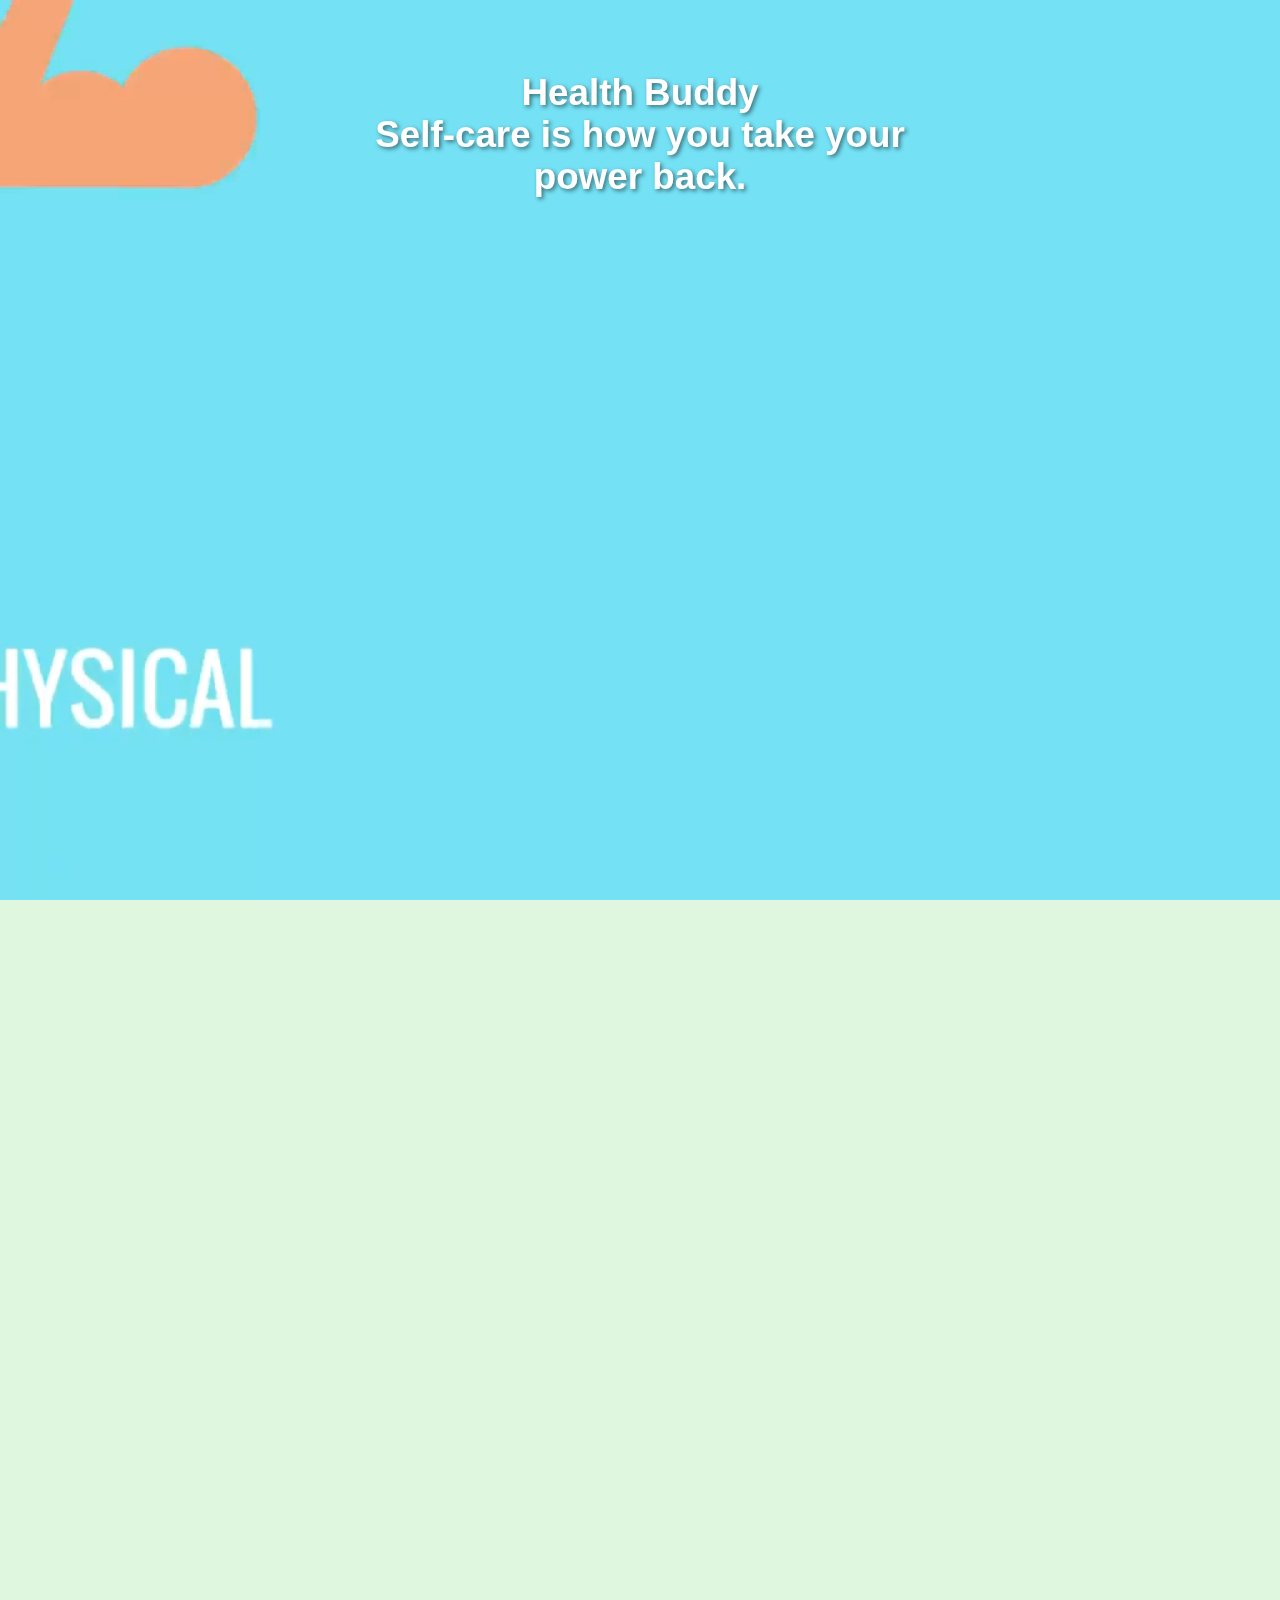
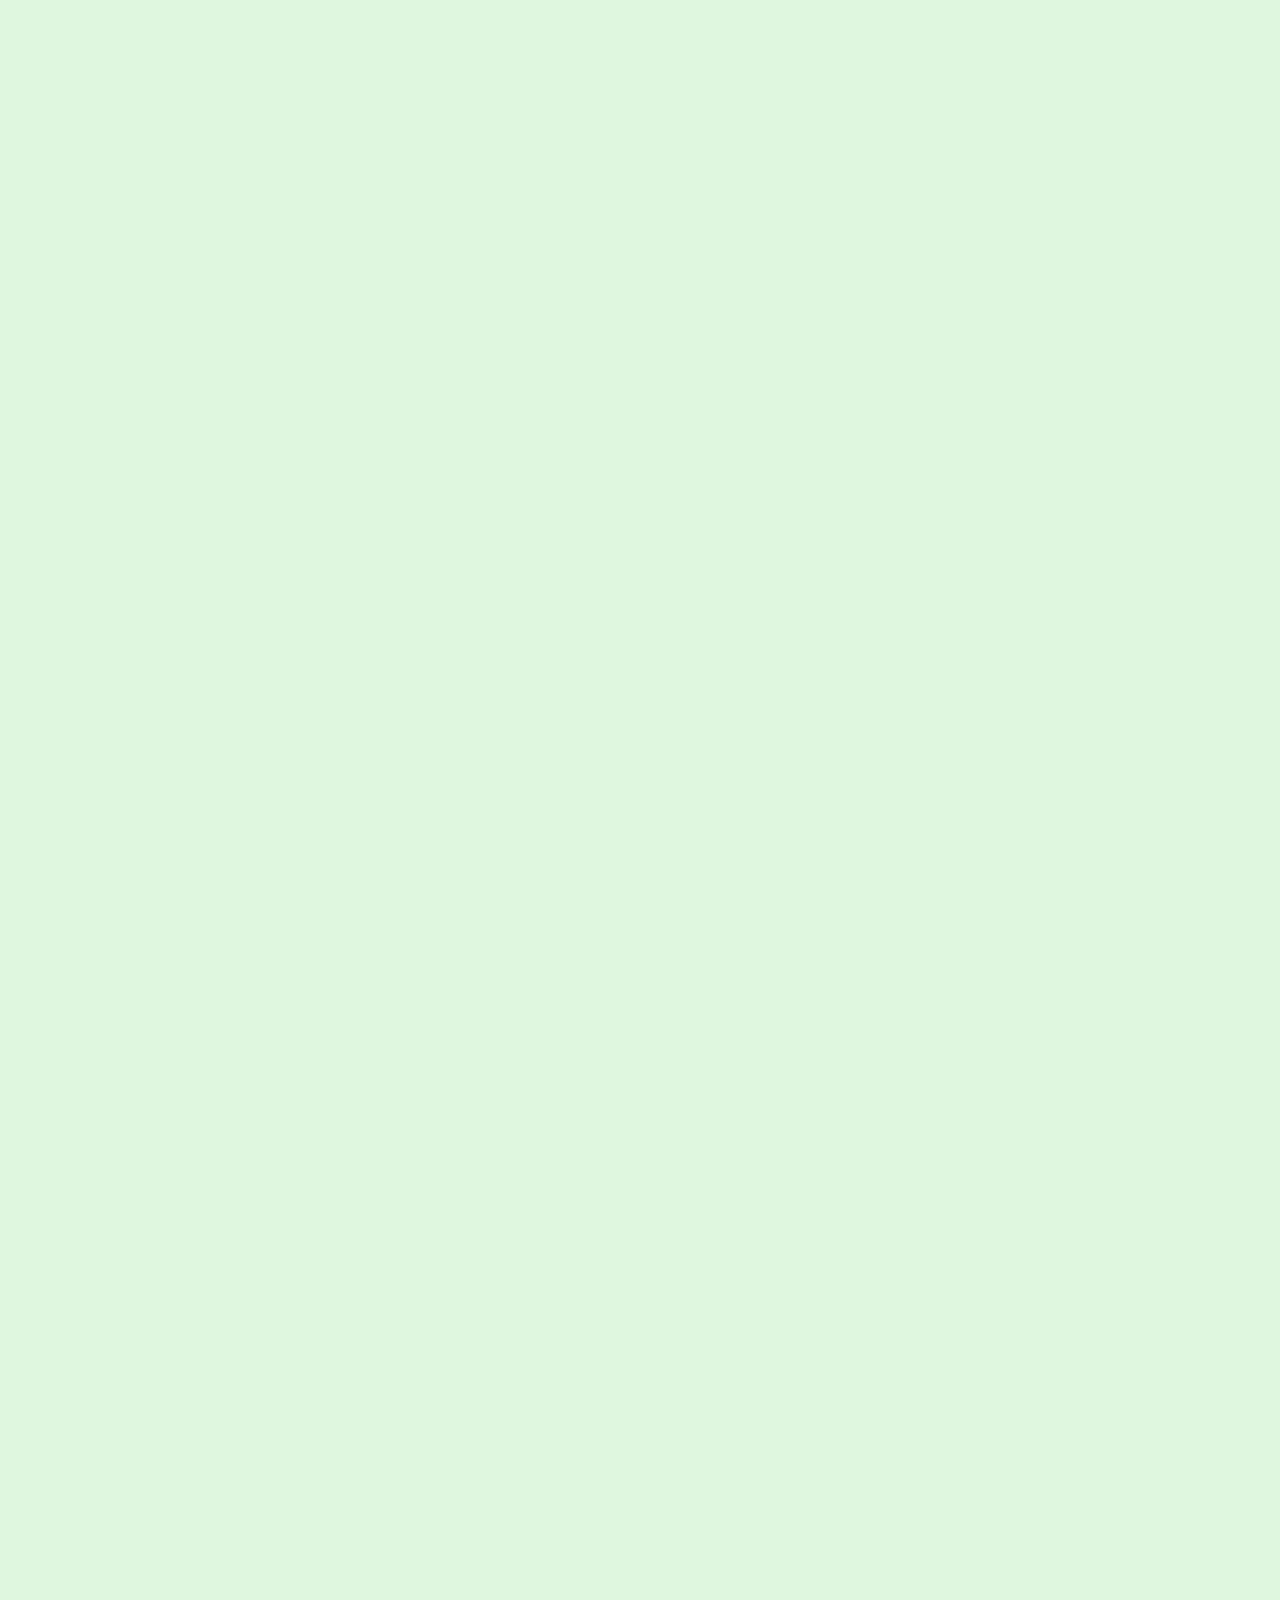
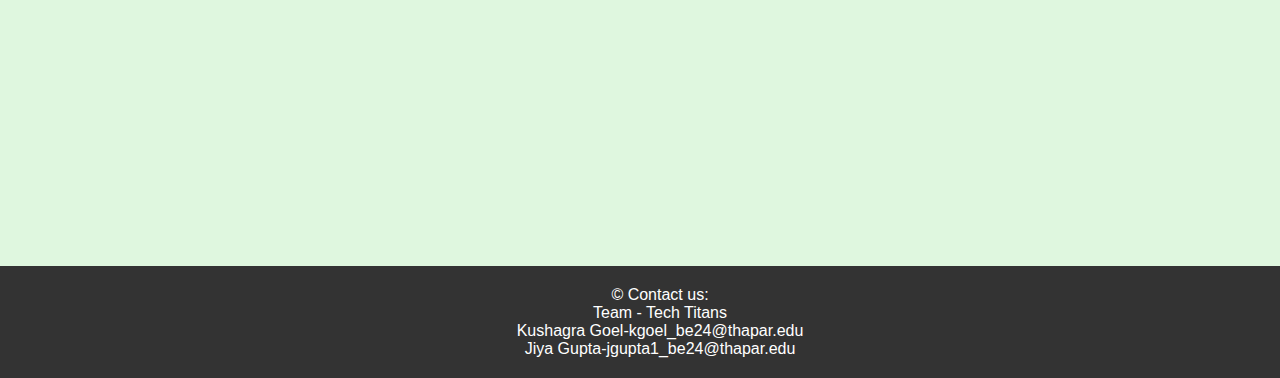
<file: index.html>
<!DOCTYPE html>
<html lang="en">
<head>
    <meta charset="UTF-8">
    <meta name="viewport" content="width=device-width, initial-scale=1.0">
    <title>Animated Scroll Website</title>
    <style>
        body {
            font-family: Arial, sans-serif;
            margin: 0;
            padding: 0;
            overflow-x: hidden;
            background-color: #dff7df;
        }

        .header {
            position: relative; 
            text-align: center;
            height: 100vh; 
        }


        .header h1 {
            font-size: 2.3em;
            color: #fff; 
            margin: 0;
            position: absolute; 
            top: 15%; 
            left: 50%; 
            transform: translate(-50%, -50%); 
            text-shadow: 2px 2px 4px rgba(0, 0, 0, 0.5); 
            
            padding: 20px; 
            
            z-index: 1; 
        }

        .header video {
            position: absolute;
            width: 100%; 
            height: 100%; 
            object-fit: cover; 
            top: 0;
            left: 0;
            z-index: 0; 
        }

        .container {
            max-width: 100%;
            margin: auto;
            padding: 40px 0;
        }

        .container h2{
          text-shadow: 2px 2px 4px rgba(0, 0, 0, 0.5); 
        }

        .option {
            display: block; 
            margin: 30px auto;
            padding: 20px;
            width: 70%; 
            height: 60vh; 
            background-color: #fbfafa;
            border: 2px solid #ddd;
            border-radius: 12px;
            box-shadow: 0 4px 12px rgba(0, 0, 0, 0.2);
            opacity: 0;
            transform: translateX(-100%); 
            transition: opacity 0.8s ease, transform 0.8s ease; 
            text-decoration: none; 
            color: inherit; 
        }

        .option.right {
            transform: translateX(100%); 
        }

        .option.show {
            opacity: 1;
            transform: translateX(0); 
        }

        .option h2 {
            margin: 0;
            font-size: 1.5em;
            color: #444;
        }

        .option p {
            font-size: 1em;
            color: #666;
            margin-top: 10px;
        }

        @media (max-width: 768px) {
            .option {
                width: 90%; 
                height: 50vh; 
            }

            .option h2 {
                font-size: 1.3em;
            }

            .option p {
                font-size: 0.9em;
            }

            .header h1 {
                font-size: 2em; 
            }

            .header img {
                max-height: 300px; 
            }
        }

        footer {
            background-color: #333;
            color: #fff;
            text-align: center;
            padding: 20px;
            position: relative;
            bottom: 0;
            width: 100%;
        }

        footer p {
            margin: 0;
            font-size: 1em;
        }
          
    </style>
</head>
<body>
    <div class="header">
        <h1>Health Buddy <br>
          Self-care is how you take your power back.
        </h1>
        <video autoplay muted loop class="background-video">
          <source src="health buddy video.mp4" type="video/mp4">
          
        </video>
        
    </div>
    
    <div id="mind" class="container" >
         <a href="mind.html" class="option" id="option1">
        <h2 style="color: rgb(140, 20, 245); font-family: kalam,cursive ; font-weight: bold; font-size: 2.5em;">Mind</h2>
        <img src="mind.jpg" alt="Landscape Picture" style="width: 100%; height: 100%; object-fit: cover; position: absolute; z-index: -1; top: 0; left: 0;"> 
           </a>

        <a href="body.html" class="option right" id="option2">
            <h2 style="color: teal; font-weight: bold; font-size: 2.5em;">Body</h2>
            <img src="body.jpg" alt="Landscape Picture" style="width: 100%; height: 100%; object-fit: cover; position: absolute; z-index: -1; top: 0; left: 0;">
           
        </a>

        <a href="joy.html" class="option" id="option3">
            <h2 style="color: rgb(1, 17, 17); font-weight: bold; font-size: 2.5em;">Joy</h2>
            <img src="joy.jpg" alt="Landscape Picture" style="width: 100%; height: 100%; object-fit: cover; position: absolute; z-index: -1; top: 0; left: 0;">
            
        </a>

        <a href="https://docs.google.com/forms/d/e/1FAIpQLScBftTqcvrp01eoSE_qsZhO9pL5i1N_9axfEm1TfFwrEqMXFA/viewform?usp=sf_link" class="option right" id="option4">
            <h2>FAQs</h2>
            <img src="faqs.jpg" alt="Landscape Picture" style="width: 100%; height: 100%; object-fit: cover; position: absolute; z-index: -1; top: 0; left: 0;">
            <p>coming soon...</p>
        </a>
    </div>

    <footer>
        <p>&copy; Contact us:<br>
          Team - Tech Titans<br>
          Kushagra Goel-kgoel_be24@thapar.edu<br>
          Jiya Gupta-jgupta1_be24@thapar.edu
        </p>
    </footer>

    <script>
        function animateOnScroll() {
            const options = document.querySelectorAll('.option');
            const windowHeight = window.innerHeight;

            options.forEach(option => {
                const rect = option.getBoundingClientRect();
                if (rect.top < windowHeight - 100) { 
                    option.classList.add('show');
                }
            });
        }

        window.addEventListener('scroll', animateOnScroll);

        animateOnScroll();
    </script>
</body>
</html>
</file>
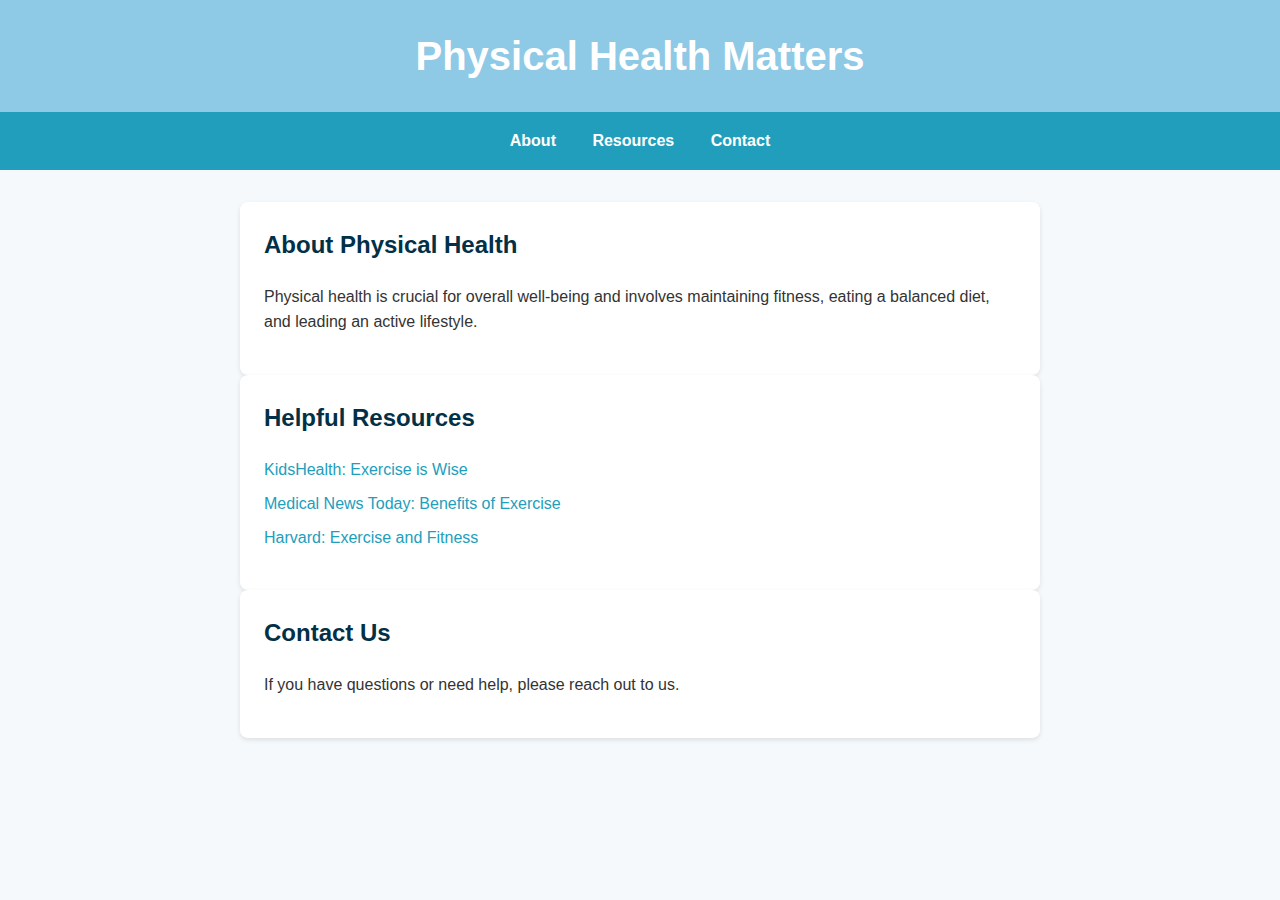
<file: articles.html>
<!DOCTYPE html>
<html lang="en">
<head>
    <meta charset="UTF-8">
    <meta name="viewport" content="width=device-width, initial-scale=1.0">
    <title>Physical Health Matters</title>
    <style>
        body {
            font-family: 'Arial', sans-serif;
            line-height: 1.6;
            margin: 0;
            padding: 0;
            background-color: #f6f9fc;
            color: #333;
        }
        header {
            background-color: #8ecae6;
            color: white;
            text-align: center;
            padding: 1.5rem 0;
        }
        header h1 {
            margin: 0;
            font-size: 2.5rem;
        }
        nav {
            background-color: #219ebc;
            color: white;
            text-align: center;
            padding: 1rem;
        }
        nav a {
            color: white;
            margin: 0 1rem;
            text-decoration: none;
            font-weight: bold;
        }
        nav a:hover {
            text-decoration: underline;
        }
        .container {
            max-width: 800px;
            margin: 2rem auto;
            padding: 0 1rem;
        }
        .links {
            background-color: white;
            padding: 1.5rem;
            border-radius: 8px;
            box-shadow: 0 2px 5px rgba(0, 0, 0, 0.1);
        }
        .links h2 {
            margin-top: 0;
            color: #023047;
        }
        .links ul {
            list-style-type: none;
            padding: 0;
        }
        .links li {
            margin: 0.5rem 0;
        }
        .links a {
            color: #219ebc;
            text-decoration: none;
        }
        .links a:hover {
            text-decoration: underline;
        }
        footer {
            background-color: #023047;
            color: white;
            text-align: center;
            padding: 1rem 0;
            margin-top: 2rem;
        }
    </style>
</head>
<body>
    <header>
        <h1>Physical Health Matters</h1>
    </header>
    <nav>
        <a href="#about">About</a>
        <a href="#resources">Resources</a>
        <a href="#contact">Contact</a>
    </nav>
    <div class="container">
        <section class="links" id="about">
            <h2>About Physical Health</h2>
            <p>Physical health is crucial for overall well-being and involves maintaining fitness, eating a balanced diet, and leading an active lifestyle.</p>
        </section>
        <section class="links" id="resources">
            <h2>Helpful Resources</h2>
            <ul>
                <li><a href="https://kidshealth.org/en/teens/exercise-wise.html" target="_blank">KidsHealth: Exercise is Wise</a></li>
                <li><a href="https://www.medicalnewstoday.com/articles/153390" target="_blank">Medical News Today: Benefits of Exercise</a></li>
                <li><a href="https://www.health.harvard.edu/topics/exercise-and-fitness" target="_blank">Harvard: Exercise and Fitness</a></li>
            </ul>
        </section>
        <section class="links" id="contact">
            <h2>Contact Us</h2>
            <p>If you have questions or need help, please reach out to us.</p>
        </section>
    </div>
    
</body>
</html>
</file>
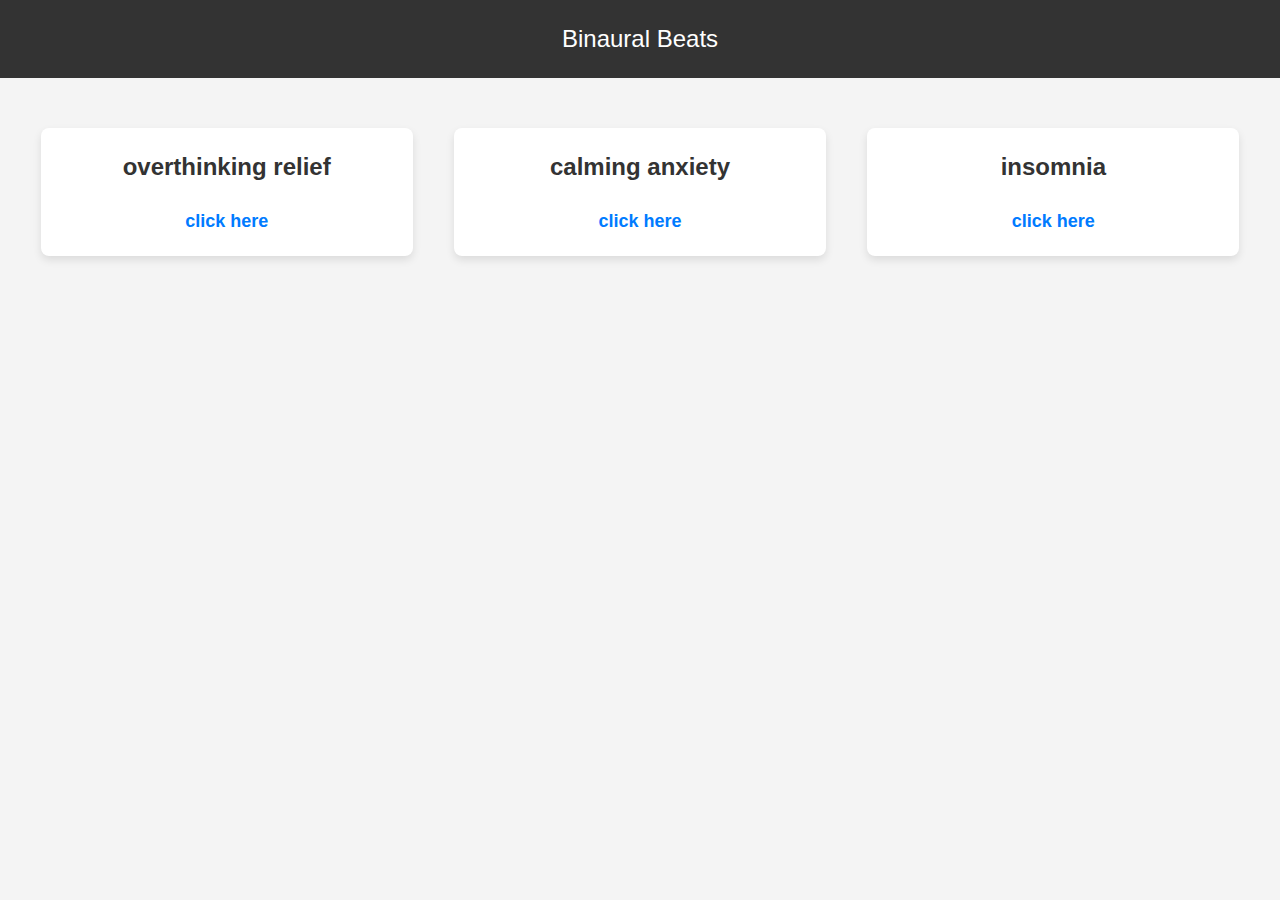
<file: bin.html>
<!DOCTYPE html>
<html lang="en">
<head>
  <meta charset="UTF-8">
  <meta name="viewport" content="width=device-width, initial-scale=1.0">
  <title>Simple Webpage with Links</title>
  <style>
    /* Basic Reset */
    * {
      margin: 0;
      padding: 0;
      box-sizing: border-box;
    }

    body {
      font-family: 'Arial', sans-serif;
      line-height: 1.6;
      background-color: #f4f4f4;
    }

    /* Header Styling */
    header {
      background-color: #333;
      color: white;
      padding: 20px;
      text-align: center;
      font-size: 24px;
    }

    /* Navigation Bar */
    nav {
      display: flex;
      justify-content: space-around;
      background-color: #444;
      padding: 15px;
    }

    nav a {
      color: white;
      text-decoration: none;
      padding: 10px;
      text-transform: uppercase;
      font-weight: bold;
      border-radius: 5px;
      transition: background-color 0.3s ease;
    }

    nav a:hover {
      background-color: #555;
    }

    /* Main Content Styling */
    .main-content {
      display: flex;
      justify-content: space-around;
      margin-top: 30px;
      padding: 20px;
    }

    .division {
      background-color: white;
      border-radius: 8px;
      box-shadow: 0 4px 8px rgba(0, 0, 0, 0.1);
      width: 30%;
      padding: 20px;
      text-align: center;
    }

    .division h2 {
      color: #333;
      margin-bottom: 20px;
    }

    .division a {
      text-decoration: none;
      color: #007BFF;
      font-size: 18px;
      font-weight: bold;
      transition: color 0.3s ease;
    }

    .division a:hover {
      color: #0056b3;
    }

    /* Footer */
    footer {
      background-color: #333;
      color: white;
      text-align: center;
      padding: 15px;
      margin-top: 30px;
    }

  </style>
</head>
<body>

  <!-- Header Section -->
  <header>
   Binaural Beats
  </header>

  <!-- Navigation Bar
  <nav>
    <a href="#home">Home</a>
    <a href="#about">About</a>
    <a href="#contact">Contact</a>
  </nav> -->

  <!-- Main Content -->
  <div class="main-content">
    <div class="division">
      <h2>overthinking relief</h2>
      <a href="https://youtu.be/Mgwd_3k3pOw?si=hRnuH0noqe4JZWQm">click here</a>
    </div>
    <div class="division">
      <h2>calming anxiety</h2>
      <a href="https://youtu.be/79kpoGF8KWU?si=XZU9l7B___kjz-vX">click here</a>
    </div>
    <div class="division">
      <h2>insomnia</h2>
      <a href="https://www.youtube.com/watch?v=xsfyb1pStdw">click here</a>
    </div>
  </div>

  

</body>
</html>
</file>
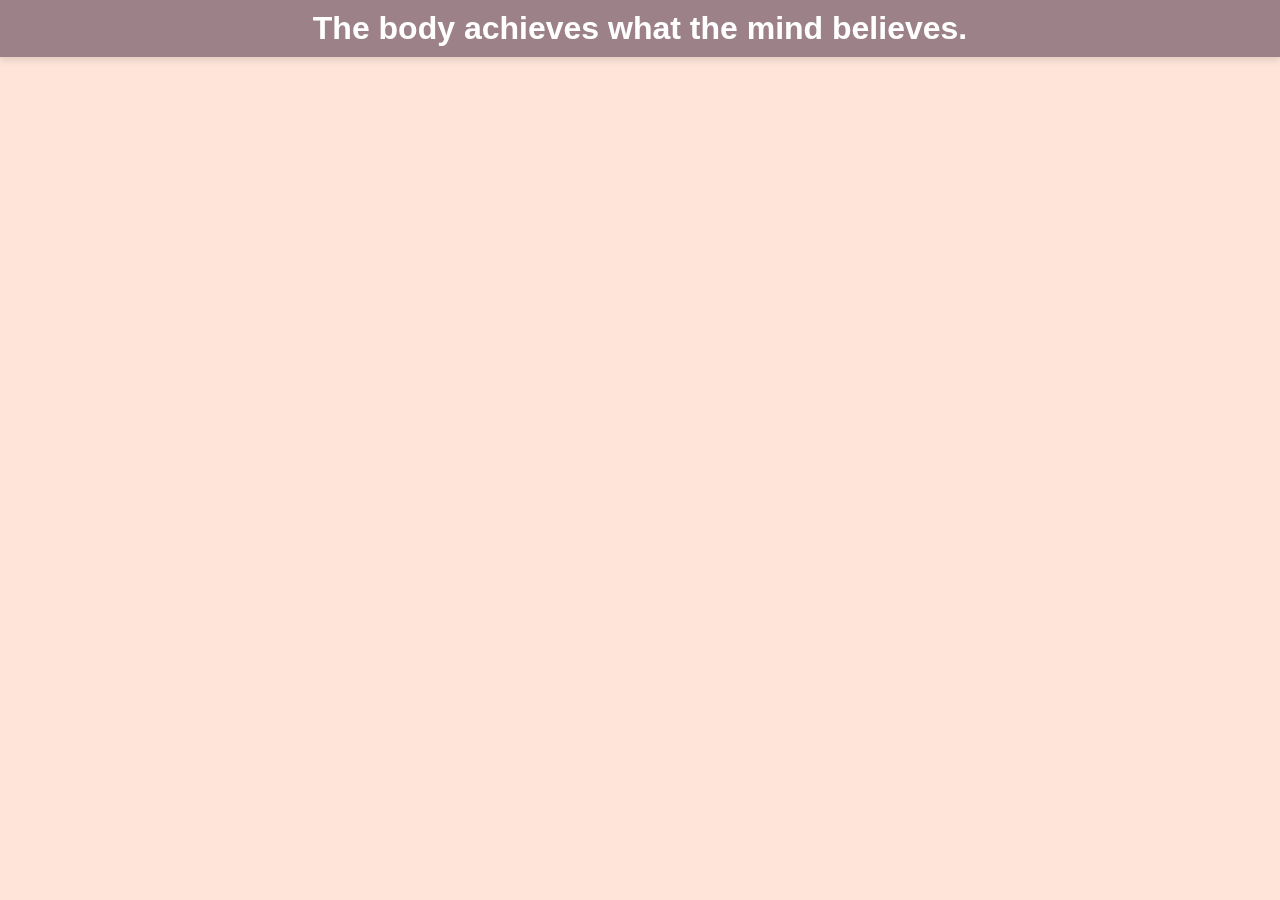
<file: body.html>
<!DOCTYPE html>
<html lang="en">
<head>
    <meta charset="UTF-8">
    <meta name="viewport" content="width=device-width, initial-scale=1.0">
    <title>The body achieves what the mind believes.</title>
    <style>
        /* General Styles */
        body {
            margin: 0;
            background-color: #ffe5d9;
            font-family: Arial, sans-serif;
            display: flex;
            flex-direction: column;
            align-items: center;
            justify-content: center;
            height: 100vh;
            overflow: hidden;
        }

        /* Header Styling */
        header {
            background-color: #9d8189;
            width: 100%;
            text-align: center;
            color: white;
            padding: 10px 0;
            box-shadow: 0 4px 6px rgba(0, 0, 0, 0.1);
            position: fixed;
            top: 0;
        }

        h1 {
            margin: 0;
        }

        /* Main Content Styling */
        main {
            display: flex;
            flex-direction: column;
            align-items: center;
            margin-top: 60px;
            width: 100%;
            height: 100%;
            position: relative;
        }

        /* Container Styling */
        .container {
            width: 300px;
            height: 100px;
            margin: 20px 0;
            background-color: #f4f4f4;
            border: 1px solid #ccc;
            display: flex;
            align-items: center;
            justify-content: center;
            font-size: 18px;
            box-shadow: 0 4px 6px rgba(0, 0, 0, 0.1);
            transform: translateX(100%);
            opacity: 0;
            animation: slide-in 1s ease-out forwards;
        }

        /* Apply delays to each container for staggered effect */
        #container1 {
            animation-delay: 0s;
            background-color: #f4acb7;
            text-decoration: none;
        }

        #container2 {
            animation-delay: 0.5s;
            background-color: #ffcad4;
        }

        #container3 {
            animation-delay: 1s;
            background-color: #d8e2dc;
        }

        /* Animation Definition */
        @keyframes slide-in {
            0% {
                transform: translateX(100%);
                opacity: 0;
            }
            100% {
                transform: translateX(0);
                opacity: 1;
            }
        }
        a {
           text-decoration: none;
           color: black; }
    </style>
</head>
<body>
    <header>
        <h1>The body achieves what the mind believes.</h1>
    </header>
    <main>
        <a href="workout.html"><div class="container" id="container1">Workout</div></a>
        <a href="articles.html"><div class="container" id="container2">Articles</div></a>
        <div class="container" id="container3">Demonstration</div>
    </main>
</body>
</html>
</file>
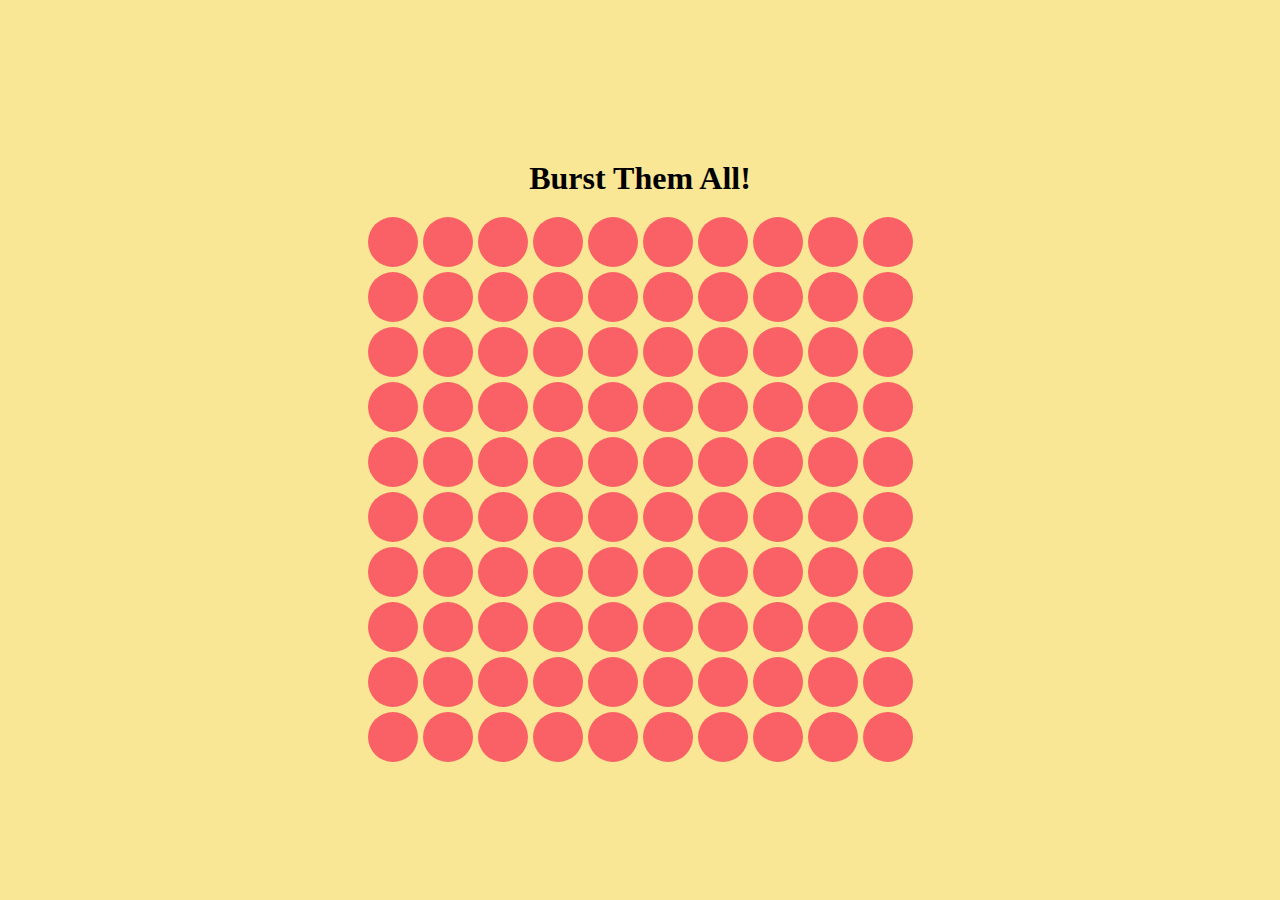
<file: bubblewrap.html>
<!DOCTYPE html>
<html lang="en">
<head>
    <meta charset="UTF-8">
    <meta name="viewport" content="width=device-width, initial-scale=1.0">
    <title>Bubble Wrap Game</title>
    <link rel="stylesheet" href="bubblewrap.css">
</head>
<body>
    <h1>Burst Them All!</h1>
    <div id="bubble-wrap"></div>
    <script src="bubblewrap.js"></script>
</body>
</html>
</file>
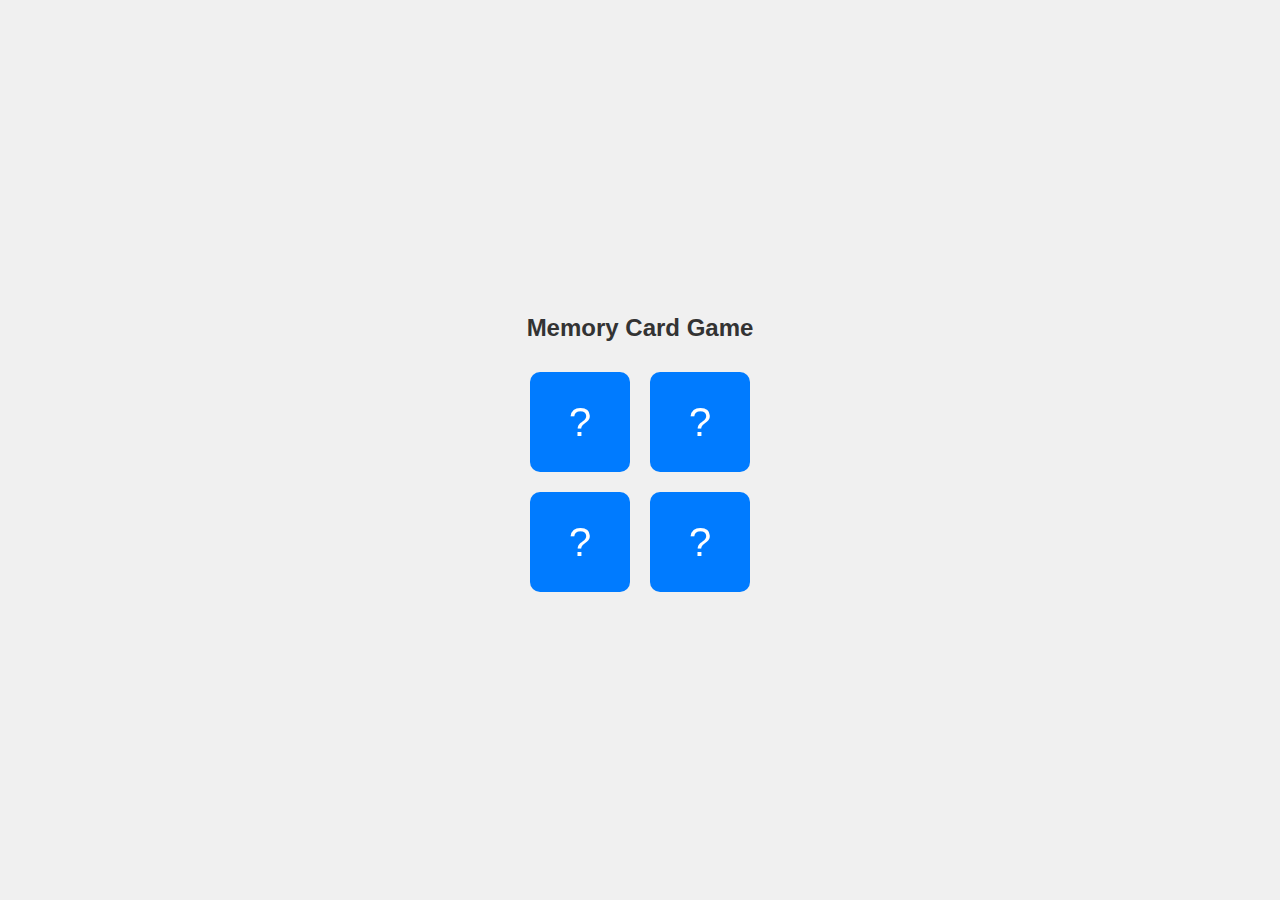
<file: card.html>
<!DOCTYPE html>
<html lang="en">
<head>
    <meta charset="UTF-8">
    <meta name="viewport" content="width=device-width, initial-scale=1.0">
    <title>Memory Card Game</title>
    <link rel="stylesheet" href="card.css">
</head>
<body>
    <div class="game-container">
        <h1>Memory Card Game</h1>
        <div class="card-container">
            <div class="card">
                <div class="card-inner">
                    <div class="card-front">?</div>
                    <div class="card-back">🐶</div>
                </div>
            </div>
            <div class="card">
                <div class="card-inner">
                    <div class="card-front">?</div>
                    <div class="card-back">🐱</div>
                </div>
            </div>
            <div class="card">
                <div class="card-inner">
                    <div class="card-front">?</div>
                    <div class="card-back">🐶</div>
                </div>
            </div>
            <div class="card">
                <div class="card-inner">
                    <div class="card-front">?</div>
                    <div class="card-back">🐱</div>
                </div>
            </div>
        </div>
    </div>
</body>
</html>
</file>
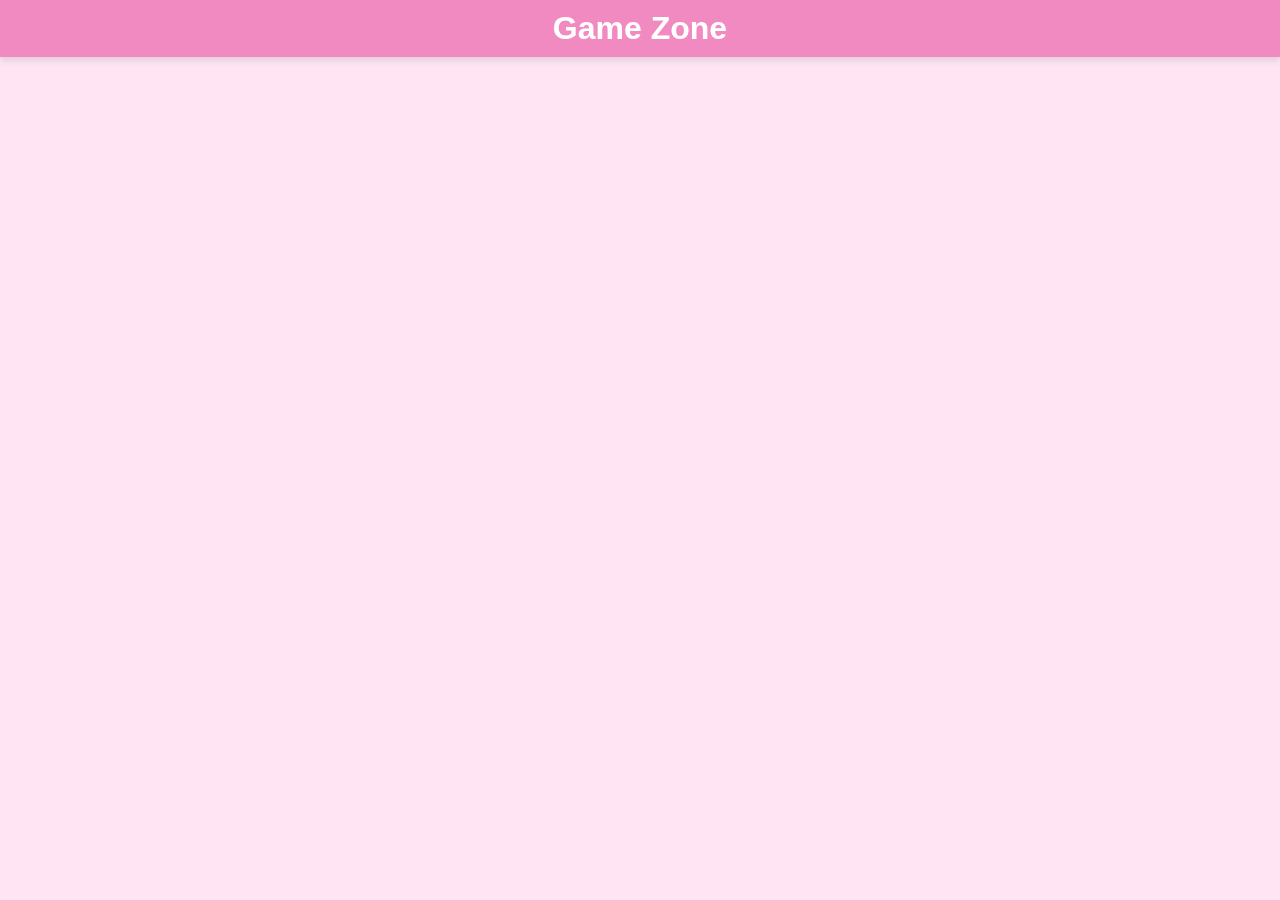
<file: joy.html>
<!DOCTYPE html>
<html lang="en">
<head>
    <meta charset="UTF-8">
    <meta name="viewport" content="width=device-width, initial-scale=1.0">
    <title>Box Transition on Load</title>
    <style>
        /* General Styles */
        body {
            margin: 0;
            font-family: Arial, sans-serif;
            display: flex;
            flex-direction: column;
            align-items: center;
            justify-content: center;
            height: 100vh;
            overflow: hidden;
            background-color: #ffe5f4;
        }

        /* Header Styling */
        header {
            background-color: #f18ac1;
            width: 100%;
            text-align: center;
            color: white;
            padding: 10px 0;
            box-shadow: 0 4px 6px rgba(0, 0, 0, 0.1);
            position: fixed;
            top: 0;
        }

        h1 {
            margin: 0;
        }

        /* Main Content Styling */
        main {
            display: flex;
            flex-wrap: wrap;
            justify-content: center;
            align-items: center;
            margin-top: 80px; /* For space below the header */
            gap: 100px;
            width: 100%;
        }

        /* Box Styling */
        .box {
            width: 250px; /* Increased size */
            height: 250px; /* Increased size */
            background-color: #4CAF50;
            display: flex;
            align-items: center;
            justify-content: center;
            color: white;
            font-size: 24px; /* Larger text */
            font-weight: bold;
            border-radius: 10px;
            transform: scale(0.5);
            opacity: 0;
            animation: box-transition 1s ease-out forwards;
            
        }
        .box h2{
          text-decoration: none;
        }

        /* Apply staggered delay for each box */
        .box:nth-child(1) {
            animation-delay: 0s;
            background-color: #FFB07C;
        }

        .box:nth-child(2) {
            animation-delay: 0.3s;
            background-color: #FFC8A2;
        }

        .box:nth-child(3) {
            animation-delay: 0.6s;
            background-color: #FFDDC1;
        }

        .box:nth-child(4) {
            animation-delay: 0.9s;
            background-color: #BDE4A7;
        }

        .box:nth-child(5) {
            animation-delay: 1.2s;
            background-color: #86C8BC;
        }

        /* Animation Definition */
        @keyframes box-transition {
            0% {
                transform: scale(0.5);
                opacity: 0;
            }
            100% {
                transform: scale(1);
                opacity: 1;
            }
        }
    </style>
</head>
<body>
    <header>
        <h1>Game Zone</h1>
    </header>
    <main>
        <a href="masti.html"><div class="box">
          <img src="tictactoe.jpg" alt="Landscape Picture" style="width: 100%; height: 100%; object-fit: cover; position: absolute; z-index: -1; top: 0; left: 0;"> 
        </div></a>

        <a href="tetris.html">
        <div class="box"><img src="tetris.jpg" alt="Landscape Picture" style="width: 100%; height: 100%; object-fit: cover; position: absolute; z-index: -1; top: 0; left: 0;">
          </div></a>

        <a href="music.html">
        <div class="box"><img src="music.jpg" alt="Landscape Picture" style="width: 100%; height: 100%; object-fit: cover; position: absolute; z-index: -1; top: 0; left: 0;"> 
          
        </div></a>

        <a href="bubblewrap.html"><div class="box"><img src="bubblewrap.jpg" alt="Landscape Picture" style="width: 100%; height: 100%; object-fit: cover; position: absolute; z-index: -1; top: 0; left: 0;"></div></a>
        <a href="card.html"><div class="box"><img src="card.jpg" alt="Landscape Picture" style="width: 100%; height: 100%; object-fit: cover; position: absolute; z-index: -1; top: 0; left: 0;"></div></a>
    </main>
</body>
</html>
</file>
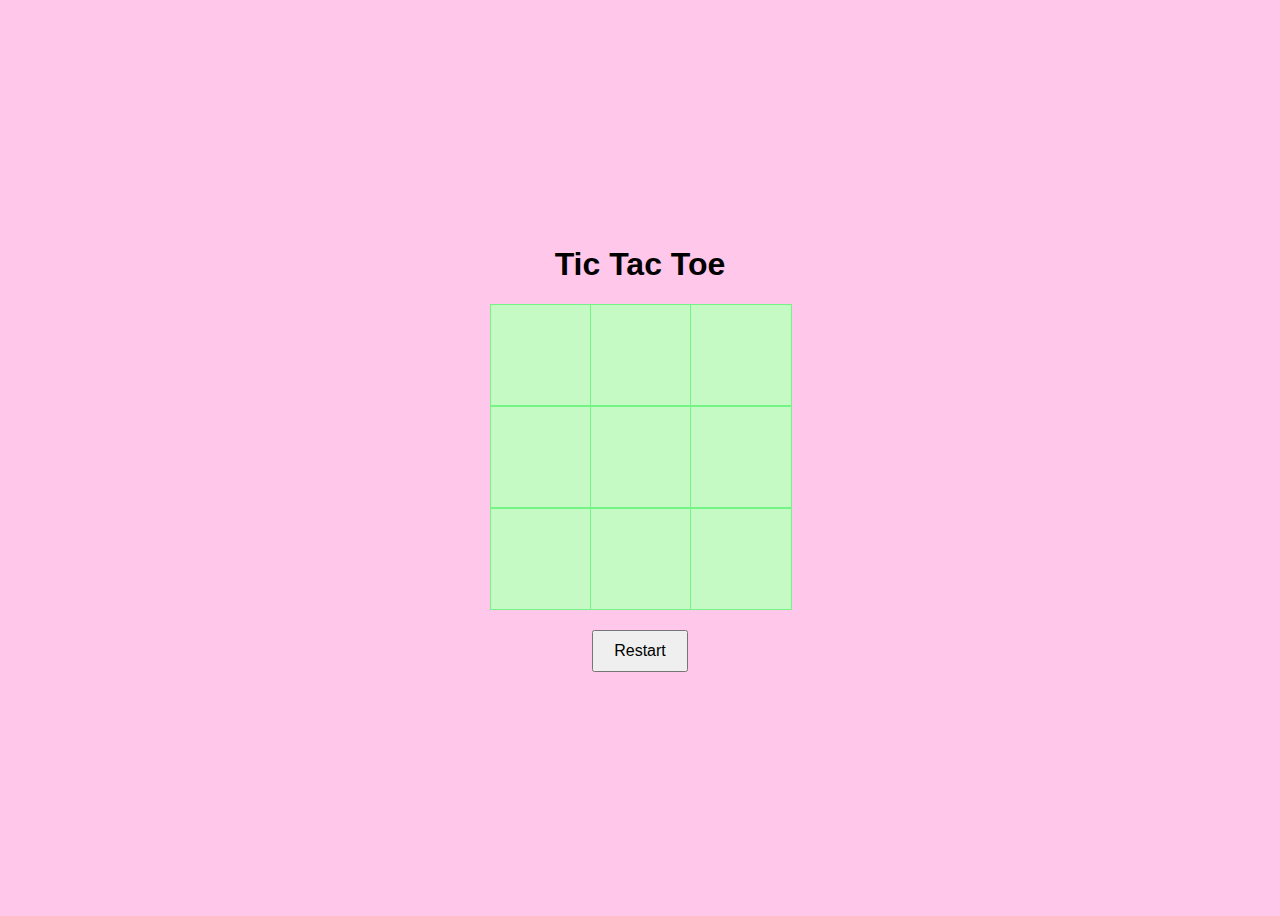
<file: masti.html>
<!DOCTYPE html>
<html lang="en">
<head>
    <meta charset="UTF-8">
    <meta name="viewport" content="width=device-width, initial-scale=1.0">
    <title>Tic Tac Toe</title>
    <link rel="stylesheet" href="masti.css">
</head>
<body>
    <div class="container">
        <h1>Tic Tac Toe</h1>
        <div class="board" id="board">
            <div class="cell" data-index="0"></div>
            <div class="cell" data-index="1"></div>
            <div class="cell" data-index="2"></div>
            <div class="cell" data-index="3"></div>
            <div class="cell" data-index="4"></div>
            <div class="cell" data-index="5"></div>
            <div class="cell" data-index="6"></div>
            <div class="cell" data-index="7"></div>
            <div class="cell" data-index="8"></div>
        </div>
        <button id="restartBtn">Restart</button>
        <div class="message" id="message"></div>
    </div>
    <script src="masti.js"></script>
</body>
</html>
</file>
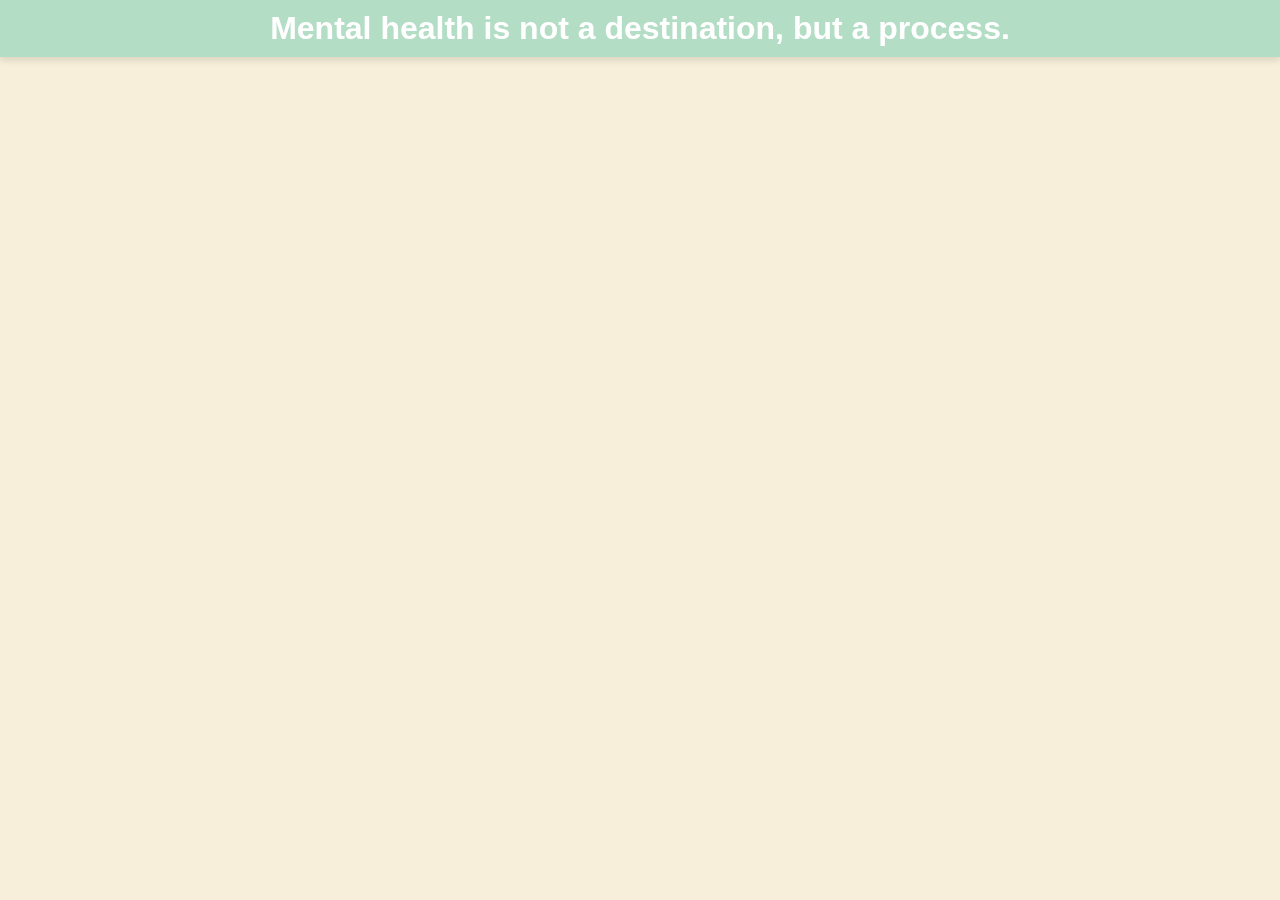
<file: mind.html>
<!DOCTYPE html>
<html lang="en">
<head>
    <meta charset="UTF-8">
    <meta name="viewport" content="width=device-width, initial-scale=1.0">
    <title>Mental health is not a destination, but a process.</title>
    <style>
        /* General Styles */
        body {
            margin: 0;
            background-color: #f7efda;
            font-family: Arial, sans-serif;
            display: flex;
            flex-direction: column;
            align-items: center;
            justify-content: center;
            height: 100vh;
            overflow: hidden;
        }

        /* Header Styling */
        header {
            background-color: #b3ddc4;
            width: 100%;
            text-align: center;
            color: white;
            padding: 10px 0;
            box-shadow: 0 4px 6px rgba(0, 0, 0, 0.1);
            position: fixed;
            top: 0;
        }

        h1 {
            margin: 0;
        }

        /* Main Content Styling */
        main {
            display: flex;
            flex-direction: column;
            align-items: center;
            margin-top: 60px;
            width: 100%;
            height: 100%;
            position: relative;
        }

        /* Container Styling */
        .container {
            width: 300px;
            height: 100px;
            margin: 20px 0;
            background-color: #f4f4f4;
            border: 1px solid #ccc;
            display: flex;
            align-items: center;
            justify-content: center;
            font-size: 18px;
            box-shadow: 0 4px 6px rgba(0, 0, 0, 0.1);
            transform: translateX(100%);
            opacity: 0;
            animation: slide-in 1s ease-out forwards;
        }

        /* Apply delays to each container for staggered effect */
        #container1 {
            animation-delay: 0s;
            background-color: #f2d5ef;
        }

        #container2 {
            animation-delay: 0.5s;
            background-color: #cfc1e8;
        }

        #container3 {
            animation-delay: 1s;
            background-color: #9ca3d6;
        }

        /* Animation Definition */
        @keyframes slide-in {
            0% {
                transform: translateX(100%);
                opacity: 0;
            }
            100% {
                transform: translateX(0);
                opacity: 1;
            }
        }
    </style>
</head>
<body>
    <header>
        <h1>Mental health is not a destination, but a process.</h1>
    </header>
    <main>
        <a href="bin.html" style="text-decoration: none"><div class="container" id="container1">Binaural Beats</div></a>
        <a href="https://www.youtube.com/watch?v=Jyy0ra2WcQQ" style="text-decoration: none"><div class="container" id="container2">Meditation</div></a>
        <a href="ted.html" style="text-decoration: none"><div class="container" id="container3">Ted Talks</div></a>
    </main>
</body>
</html>
</file>
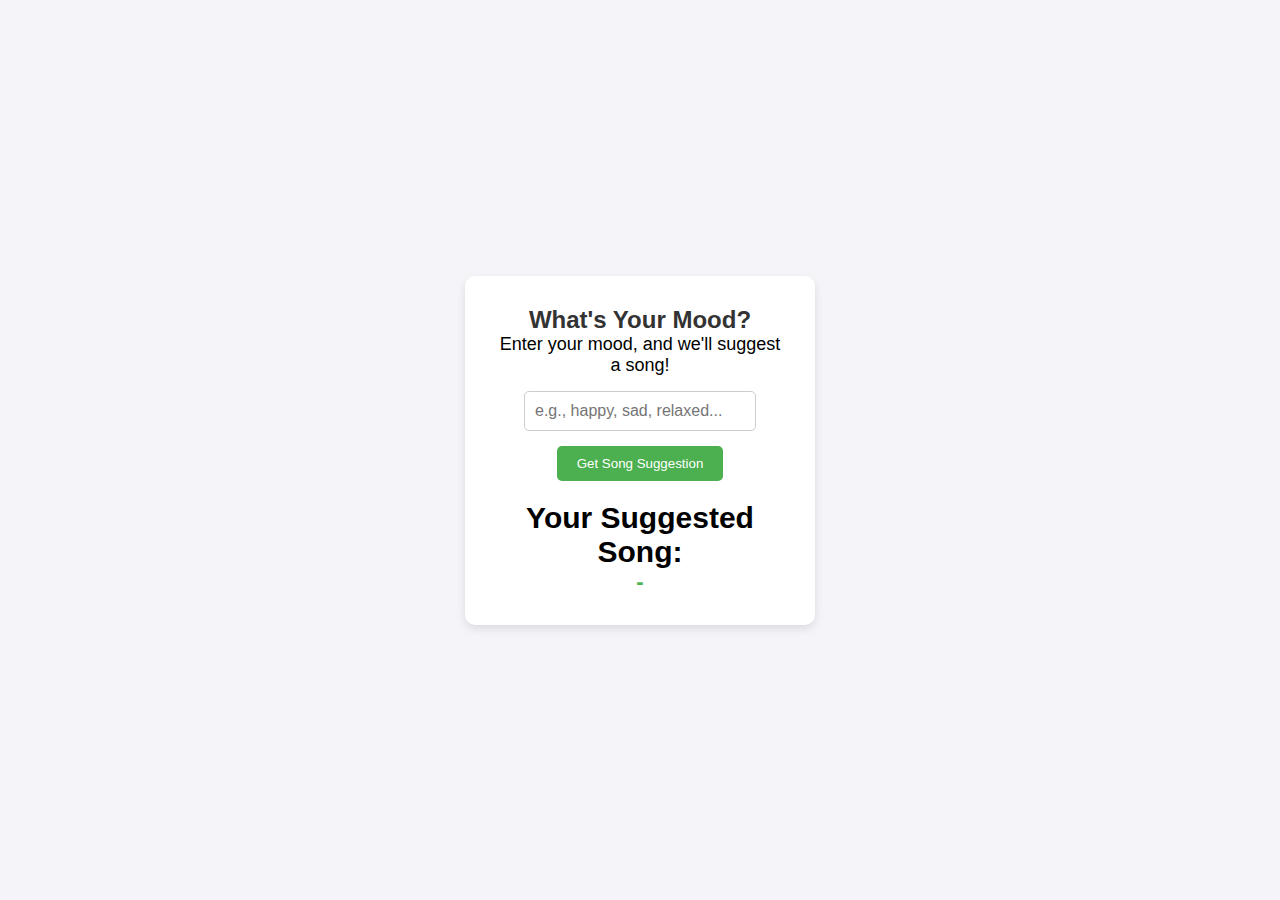
<file: music.html>
<!DOCTYPE html>
<html lang="en">
<head>
  <meta charset="UTF-8">
  <meta name="viewport" content="width=device-width, initial-scale=1.0">
  <title>Mood-Based Song Suggestions</title>
  <link rel="stylesheet" href="music.css">
</head>
<body>
  <div id="game-container">
    <h1>What's Your Mood?</h1>
    <p>Enter your mood, and we'll suggest a song!</p>

    <!-- Mood input section -->
    <input type="text" id="mood-input" placeholder="e.g., happy, sad, relaxed..." />
    <button id="submit-btn">Get Song Suggestion</button>

    <!-- Song suggestion output -->
    <div id="song-output">
      <h2>Your Suggested Song:</h2>
      <p id="suggested-song">-</p>
    </div>
  </div>

  <script src="music.js"></script>
</body>
</html>
</file>
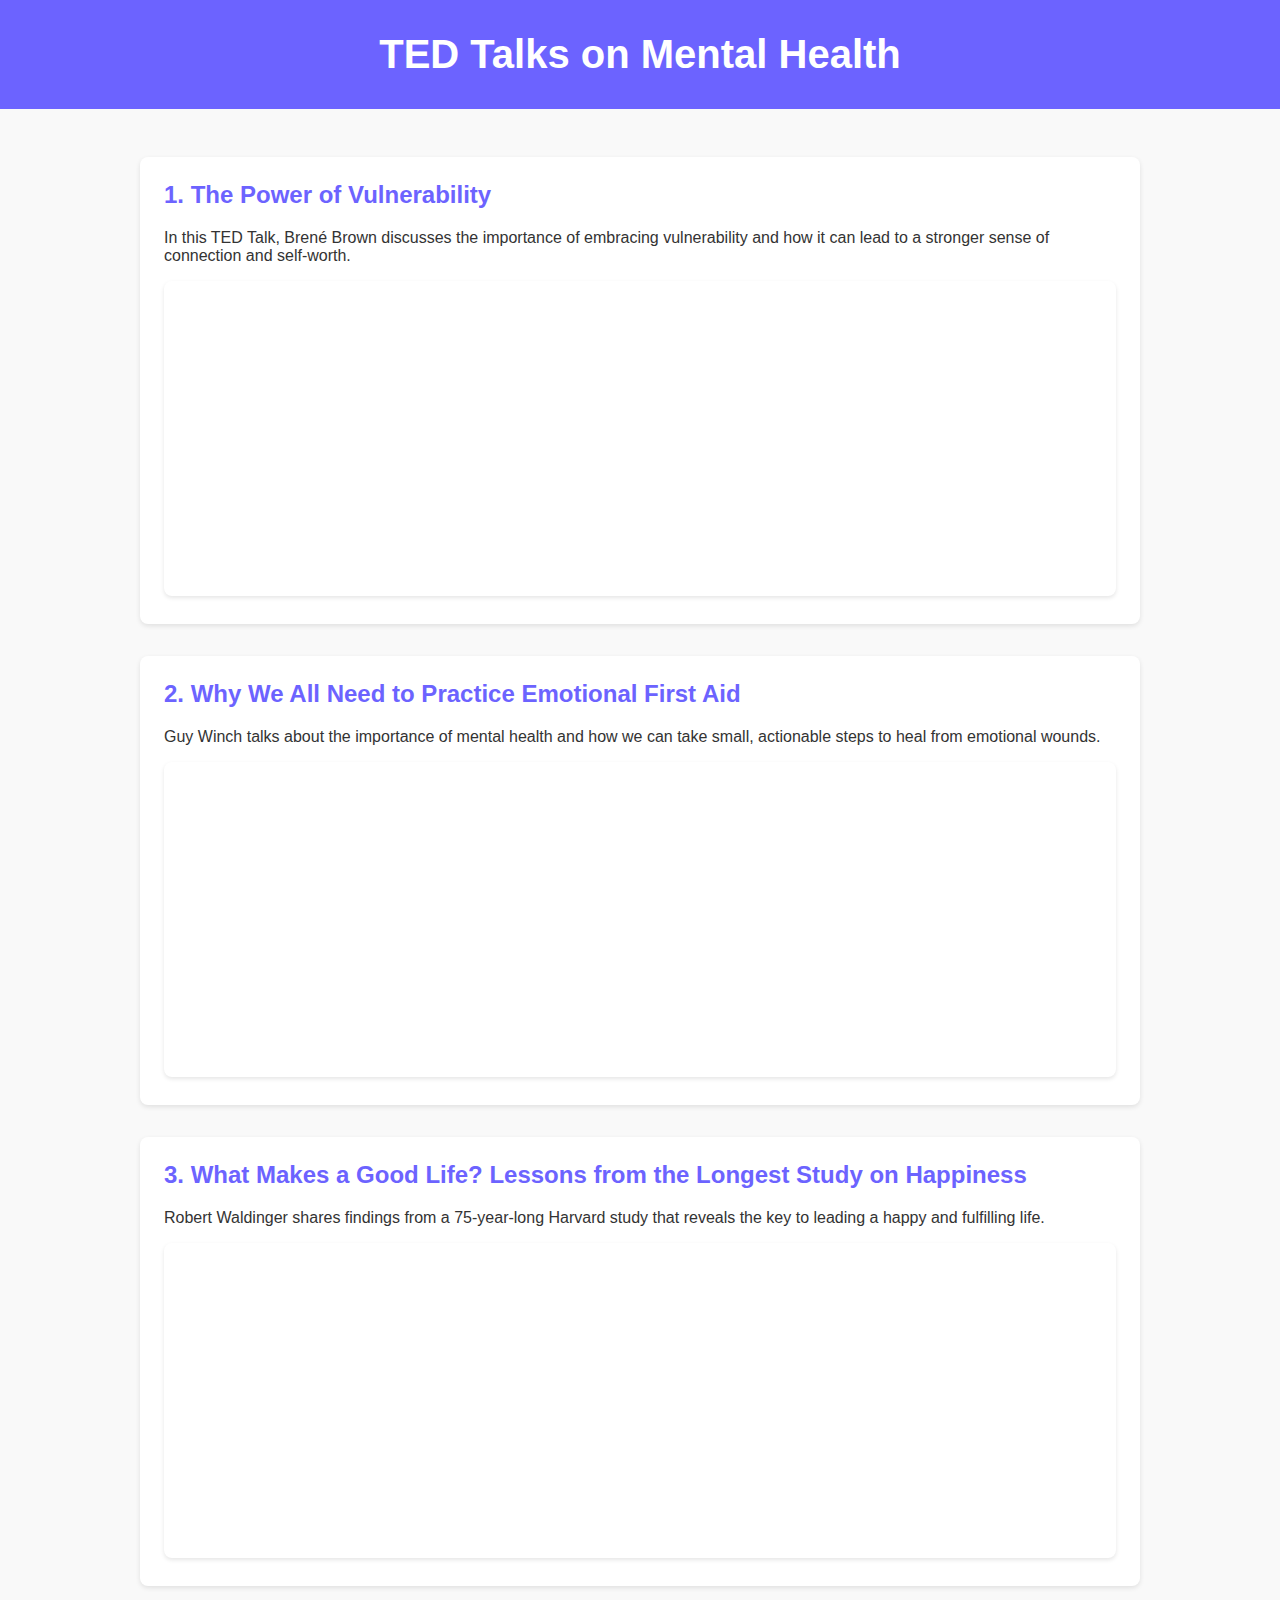
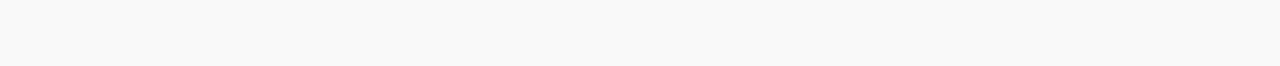
<file: ted.html>
<!DOCTYPE html>
<html lang="en">
<head>
    <meta charset="UTF-8">
    <meta name="viewport" content="width=device-width, initial-scale=1.0">
    <title>TED Talks on Mental Health</title>
    <style>
        body {
            font-family: 'Arial', sans-serif;
            margin: 0;
            padding: 0;
            background-color: #f9f9f9;
            color: #333;
        }
        header {
            background-color: #6c63ff;
            color: white;
            text-align: center;
            padding: 2rem 0;
        }
        header h1 {
            margin: 0;
            font-size: 2.5rem;
        }
        .container {
            max-width: 1000px;
            margin: 2rem auto;
            padding: 1rem;
        }
        .talk {
            background-color: white;
            margin-bottom: 2rem;
            padding: 1.5rem;
            border-radius: 8px;
            box-shadow: 0 2px 5px rgba(0, 0, 0, 0.1);
        }
        .talk h2 {
            margin-top: 0;
            color: #6c63ff;
        }
        .talk p {
            margin: 1rem 0;
            font-size: 1rem;
        }
        .talk iframe {
            width: 100%;
            height: 315px;
            border: none;
            border-radius: 8px;
            box-shadow: 0 2px 4px rgba(0, 0, 0, 0.1);
        }
        footer {
            background-color: #333;
            color: white;
            text-align: center;
            padding: 1rem 0;
            margin-top: 2rem;
        }
        footer p {
            margin: 0;
        }
    </style>
</head>
<body>
    <header>
        <h1>TED Talks on Mental Health</h1>
    </header>
    <div class="container">
        <div class="talk">
            <h2>1. The Power of Vulnerability</h2>
            <p>In this TED Talk, Brené Brown discusses the importance of embracing vulnerability and how it can lead to a stronger sense of connection and self-worth.</p>
            <iframe src="https://www.youtube.com/embed/yzm4gpAKrBk" allowfullscreen></iframe>
        </div>
        <div class="talk">
            <h2>2. Why We All Need to Practice Emotional First Aid</h2>
            <p>Guy Winch talks about the importance of mental health and how we can take small, actionable steps to heal from emotional wounds.</p>
            <iframe src="https://www.youtube.com/embed/rkZl2gsLUp4" allowfullscreen></iframe>
        </div>
        <div class="talk">
            <h2>3. What Makes a Good Life? Lessons from the Longest Study on Happiness</h2>
            <p>Robert Waldinger shares findings from a 75-year-long Harvard study that reveals the key to leading a happy and fulfilling life.</p>
            <iframe src="https://www.youtube.com/embed/WWloIAQpMcQ" allowfullscreen></iframe>
        </div>
    </div>
    
</body>
</html>
</file>
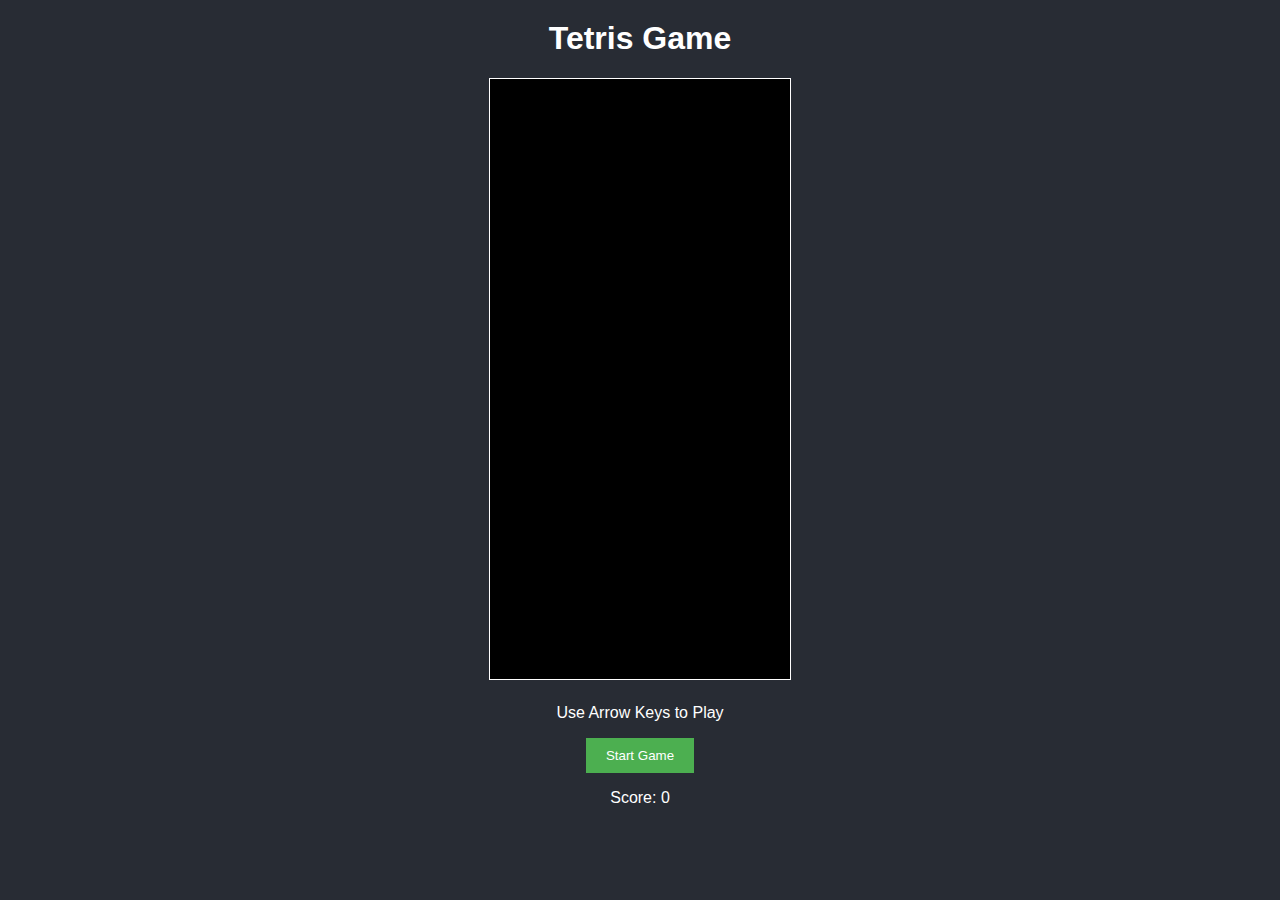
<file: tetris.html>
<!DOCTYPE html>
<html lang="en">
<head>
  <meta charset="UTF-8">
  <meta name="viewport" content="width=device-width, initial-scale=1.0">
  <title>Tetris Game</title>
  <link rel="stylesheet" href="tetris.css">
</head>
<body>
  <h1>Tetris Game</h1>
  <div id="game-area">
    <canvas id="tetris" width="300" height="600"></canvas>
  </div>
  <div id="controls">
    <p>Use Arrow Keys to Play</p>
    <button onclick="startGame()">Start Game</button>
    <p id="score">Score: 0</p>
  </div>
  <script src="tetris.js"></script>
</body>
</html>
</file>
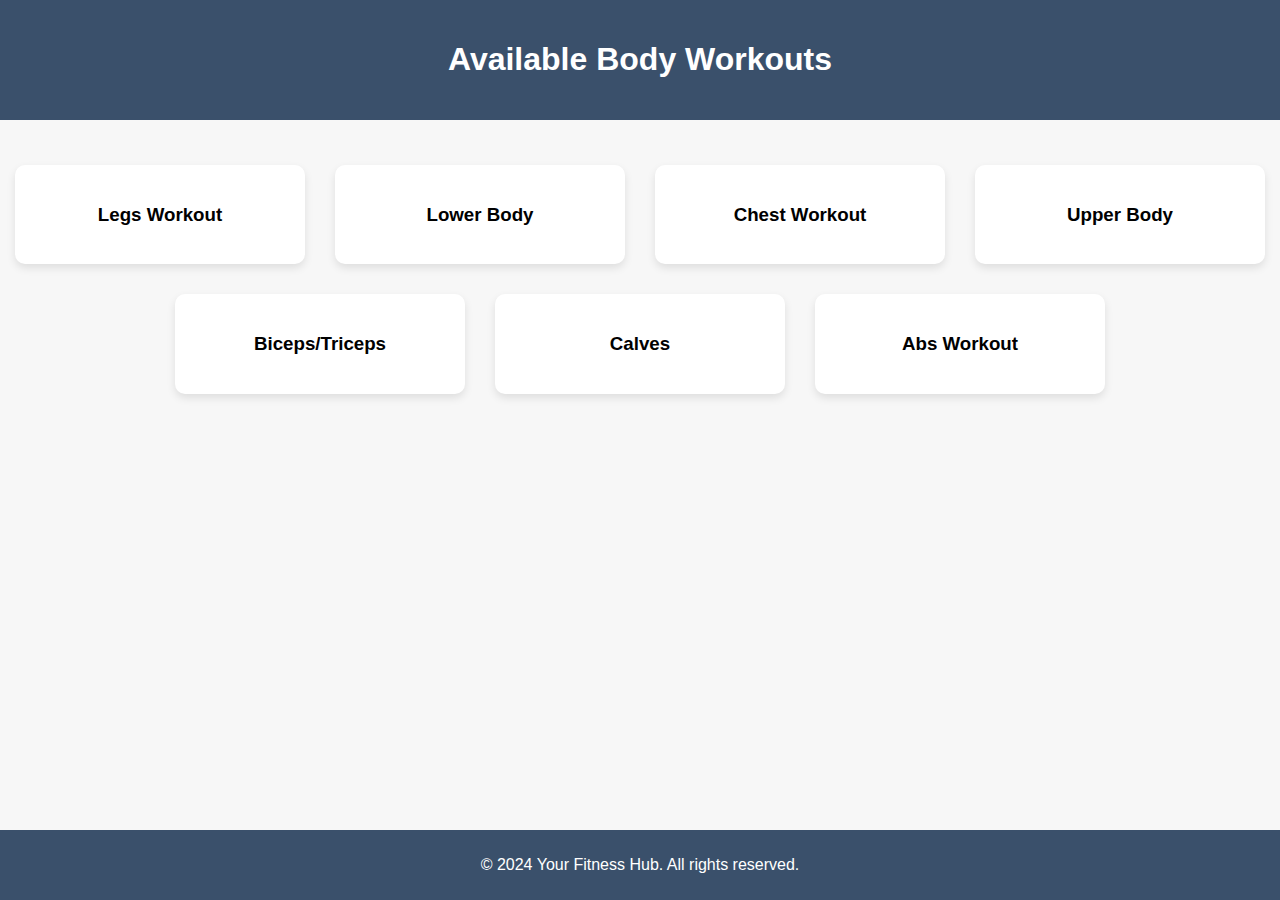
<file: workout.html>
<!DOCTYPE html>
<html lang="en">
<head>
    <meta charset="UTF-8">
    <meta name="viewport" content="width=device-width, initial-scale=1.0">
    <title>Available Body Workouts</title>
    <style>
        body {
            font-family: Arial, sans-serif;
            margin: 0;
            padding: 0;
            background-color: #f7f7f7; /* Light gray background */
        }

        header {
            background-color: #3a506b; /* Muted blue */
            color: white;
            text-align: center;
            padding: 20px 0;
        }

        .container {
            display: flex;
            flex-wrap: wrap;
            justify-content: center;
            margin-top: 30px;
        }

        .workout-card {
            background-color: #ffffff; /* White background for cards */
            width: 250px;
            margin: 15px;
            padding: 20px;
            border-radius: 10px;
            box-shadow: 0 4px 8px rgba(0, 0, 0, 0.1); /* Soft shadow */
            text-align: center;
            cursor: pointer;
            transition: all 0.3s ease;
        }

        .workout-card:hover {
            background-color: #f0f4f8; /* Slight hover effect */
            box-shadow: 0 6px 12px rgba(0, 0, 0, 0.1);
        }

        h2 {
            font-size: 24px;
            margin-bottom: 20px;
            color: #2f2f2f; /* Dark gray text */
        }

        iframe {
            width: 100%;
            height: 315px;
            border: none;
            border-radius: 8px;
            margin-bottom: 15px;
        }

        .close-btn {
            background-color: #7b8d93; /* Muted blue-green */
            color: white;
            padding: 10px 20px;
            border: none;
            border-radius: 5px;
            cursor: pointer;
            transition: background-color 0.3s ease;
        }

        .close-btn:hover {
            background-color: #4a6570; /* Darker blue-green on hover */
        }

        footer {
            background-color: #3a506b; /* Muted blue */
            color: white;
            text-align: center;
            padding: 10px 0;
            position: fixed;
            width: 100%;
            bottom: 0;
        }

        .modal {
            display: none;
            position: fixed;
            z-index: 1;
            left: 0;
            top: 0;
            width: 100%;
            height: 100%;
            overflow: auto;
            background-color: rgba(0, 0, 0, 0.4); /* Semi-transparent background */
            justify-content: center;
            align-items: center;
        }

        .modal-content {
            background-color: #ffffff;
            padding: 30px;
            border-radius: 10px;
            box-shadow: 0 4px 10px rgba(0, 0, 0, 0.1);
            max-width: 800px;
            margin: auto;
        }
    </style>
</head>
<body>
    <header>
        <h1>Available Body Workouts</h1>
    </header>

    <div class="container">
        <div class="workout-card" onclick="openModal('legWorkoutModal')">
            <h3>Legs Workout</h3>
        </div>
        <div class="workout-card" onclick="openModal('lowerBodyWorkoutModal')">
            <h3>Lower Body</h3>
        </div>
        <div class="workout-card" onclick="openModal('chestWorkoutModal')">
            <h3>Chest Workout</h3>
        </div>
        <div class="workout-card" onclick="openModal('upperBodyWorkoutModal')">
            <h3>Upper Body</h3>
        </div>
        <div class="workout-card" onclick="openModal('bicepsTricepsModal')">
            <h3>Biceps/Triceps</h3>
        </div>
        <div class="workout-card" onclick="openModal('calvesWorkoutModal')">
            <h3>Calves</h3>
        </div>
        <div class="workout-card" onclick="openModal('absWorkoutModal')">
            <h3>Abs Workout</h3>
        </div>
    </div>

    <!-- Modals -->
    <div id="legWorkoutModal" class="modal">
        <div class="modal-content">
            <h2>Leg Workout Videos</h2>
            <iframe src="https://www.youtube.com/embed/q7rCeOa_m58" allowfullscreen></iframe>
            <iframe src="https://www.youtube.com/embed/Gwf8vxZ_o3s" allowfullscreen></iframe>
            <button class="close-btn" onclick="closeModal()">Close</button>
        </div>
    </div>

    <div id="lowerBodyWorkoutModal" class="modal">
        <div class="modal-content">
            <h2>Lower Body Workout Videos</h2>
            <iframe src="https://www.youtube.com/embed/zZ8tWnE8kzQ" allowfullscreen></iframe>
            <iframe src="https://www.youtube.com/embed/qFv0vYe8OiQ" allowfullscreen></iframe>
            <button class="close-btn" onclick="closeModal()">Close</button>
        </div>
    </div>

    <div id="chestWorkoutModal" class="modal">
        <div class="modal-content">
            <h2>Chest Workout Videos</h2>
            <iframe src="https://www.youtube.com/embed/ESkI_WR1qqc" allowfullscreen></iframe>
            <iframe src="https://www.youtube.com/embed/Hww8Y6GxVbw" allowfullscreen></iframe>
            <iframe src="https://www.youtube.com/embed/wAYwAlX2-UU" allowfullscreen></iframe>
            <button class="close-btn" onclick="closeModal()">Close</button>
        </div>
    </div>

    <div id="upperBodyWorkoutModal" class="modal">
        <div class="modal-content">
            <h2>Upper Body Workout Videos</h2>
            <iframe src="https://www.youtube.com/embed/S3_3-cCqavc" allowfullscreen></iframe>
            <iframe src="https://www.youtube.com/embed/lzaarm-0MkM" allowfullscreen></iframe>
            <iframe src="https://www.youtube.com/embed/ESkI_WR1qqc" allowfullscreen></iframe>
            <button class="close-btn" onclick="closeModal()">Close</button>
        </div>
    </div>

    <div id="bicepsTricepsModal" class="modal">
        <div class="modal-content">
            <h2>Biceps & Triceps Workout Videos</h2>
            <iframe src="https://www.youtube.com/embed/rskrjHx1dTg" allowfullscreen></iframe>
            <iframe src="https://www.youtube.com/embed/lBy-7EFK30o" allowfullscreen></iframe>
            <iframe src="https://www.youtube.com/embed/EYCorwoB9r0" allowfullscreen></iframe>
            <button class="close-btn" onclick="closeModal()">Close</button>
        </div>
    </div>

    <div id="calvesWorkoutModal" class="modal">
        <div class="modal-content">
            <h2>Calves Workout Videos</h2>
            <iframe src="https://www.youtube.com/embed/uVu9vToACiQ" allowfullscreen></iframe>
            <iframe src="https://www.youtube.com/embed/2iP-Z2gR11o" allowfullscreen></iframe>
            <iframe src="https://www.youtube.com/embed/74OOaPFuxts" allowfullscreen></iframe>
            <iframe src="https://www.youtube.com/embed/PQf5OYtMMKQ" allowfullscreen></iframe>
            <iframe src="https://www.youtube.com/embed/WeDZe-wFBPE" allowfullscreen></iframe>
            <button class="close-btn" onclick="closeModal()">Close</button>
        </div>
    </div>

    <div id="absWorkoutModal" class="modal">
        <div class="modal-content">
            <h2>Abs Workout Videos</h2>
            <iframe src="https://www.youtube.com/embed/8AAmaSOSyIA" allowfullscreen></iframe>
            <iframe src="https://www.youtube.com/embed/Dl8N_8UtWUU" allowfullscreen></iframe>
            <iframe src="https://www.youtube.com/embed/G5_3PDJZ-s0" allowfullscreen></iframe>
            <iframe src="https://www.youtube.com/embed/Cnmy08JgakM" allowfullscreen></iframe>
            <iframe src="https://www.youtube.com/embed/Gr1GtwTp_ko" allowfullscreen></iframe>
            <button class="close-btn" onclick="closeModal()">Close</button>
        </div>
    </div>

    <footer>
        <p>&copy; 2024 Your Fitness Hub. All rights reserved.</p>
    </footer>

    <script>
        let currentModal = null;

        function openModal(modalId) {
            if (currentModal) {
                currentModal.style.display = "none"; // Close any currently open modal
            }
            currentModal = document.getElementById(modalId);
            currentModal.style.display = "flex";
        }

        function closeModal() {
            if (currentModal) {
                currentModal.style.display = "none";
                currentModal = null;
            }
        }

        // Close the modal when clicking outside the content
        window.onclick = function(event) {
            if (event.target.classList.contains("modal")) {
                closeModal();
            }
        };
    </script>
</body>
</html>
</file>
<file: bubblewrap.css>
body {
    display: flex;
    flex-direction: column;
    align-items: center;
    justify-content: center;
    height: 100vh;
    margin: 0;
    background-color: #f9e795;
    font-family: Kalam, cursive ;
    
}

h1 {
    margin-bottom: 20px;
}

#bubble-wrap {
    display: grid;
    grid-template-columns: repeat(10, 50px);
    gap: 5px;
}

.bubble {
    width: 50px;
    height: 50px;
    background-color: #f96167;
    border-radius: 50%;
    cursor: pointer;
    transition: background-color 0.3s;
}

.bubble.popped {
    background-color: #89abe3;
}
</file>
<file: card.css>
body {
  display: flex;
  justify-content: center;
  align-items: center;
  height: 100vh;
  margin: 0;
  background-color: #f0f0f0;
  font-family: Arial, sans-serif;
}

.game-container {
  text-align: center;
}

h1 {
  font-size: 24px;
  color: #333;
  margin-bottom: 20px;
}

.card-container {
  display: flex;
  flex-wrap: wrap;
  justify-content: center;
  width: 300px;
}

.card {
  width: 100px;
  height: 100px;
  perspective: 1000px;
  margin: 10px;
}

.card-inner {
  position: relative;
  width: 100%;
  height: 100%;
  transition: transform 0.6s;
  transform-style: preserve-3d;
  cursor: pointer;
}

.card:hover .card-inner {
  transform: rotateY(180deg);
}

.card-front, .card-back {
  position: absolute;
  width: 100%;
  height: 100%;
  backface-visibility: hidden;
  display: flex;
  justify-content: center;
  align-items: center;
  font-size: 40px;
  color: white;
  border-radius: 10px;
}

.card-front {
  background-color: #007BFF;
}

.card-back {
  background-color: #28A745;
  transform: rotateY(180deg);
}
</file>
<file: masti.css>
body {
    font-family: Arial, sans-serif;
    display: flex;
    justify-content: center;
    align-items: center;
    height: 100vh;
    background-color: #ffc7ea;
}

.container {
    text-align: center;
}

.board {
    display: grid;
    grid-template-columns: repeat(3, 100px);
    grid-gap: 0px;
    margin: 20px auto;
}

.cell {
    width: 100px;
    height: 100px;
    background-color: #c6fac5;
    border: 1px solid #74f485;
    display: flex;
    justify-content: center;
    align-items: center;
    font-size: 2rem;
    cursor: pointer;
}

.cell:hover {
    background-color: #e0e0e0;
}

.message {
    margin-top: 20px;
    font-size: 1.5rem;
    color: #333;
}

button {
    padding: 10px 20px;
    font-size: 1rem;
    cursor: pointer;
}
</file>
<file: tetris.css>
body {
    font-family: Arial, sans-serif;
    text-align: center;
    margin: 0;
    padding: 0;
    background-color: #282c34;
  }
  
  h1 {
    color: white;
    margin-top: 20px;
  }
  
  #game-area {
    margin: 20px auto;
  }
  
  #tetris {
    background-color: #000;
    border: 1px solid #fff;
  }
  
  #controls {
    margin-top: 20px;
    color: white;
  }
  
  button {
    padding: 10px 20px;
    background-color: #4CAF50;
    color: white;
    border: none;
    cursor: pointer;
  }
  
  button:hover {
    background-color: #45a049;
  }
  
  p {
    color: white;
  }
</file>
<file: music.css>
/* Reset default margin and padding */
* {
    margin: 0;
    padding: 0;
    box-sizing: border-box;
  }
  
  /* Body styles */
  body {
    font-family: Arial, sans-serif;
    background-color: #f4f4f9;
    display: flex;
    justify-content: center;
    align-items: center;
    height: 100vh;
  }
  
  /* Container styles */
  #game-container {
    text-align: center;
    background-color: white;
    padding: 30px;
    border-radius: 10px;
    box-shadow: 0 4px 10px rgba(0, 0, 0, 0.1);
    width: 350px;
    font-size: 18px;
  }
  
  h1 {
    font-size: 24px;
    color: #333;
  }
  
  input {
    width: 80%;
    padding: 10px;
    margin: 15px 0;
    font-size: 16px;
    border: 1px solid #ccc;
    border-radius: 5px;
  }
  
  button {
    padding: 10px 20px;
    background-color: #4CAF50;
    color: white;
    border: none;
    border-radius: 5px;
    cursor: pointer;
  }
  
  button:hover {
    background-color: #45a049;
  }
  
  #song-output {
    margin-top: 20px;
    font-size: 20px;
    font-weight: bold;
  }
  
  #suggested-song {
    font-size: 22px;
    color: #4CAF50;
  }
</file>
